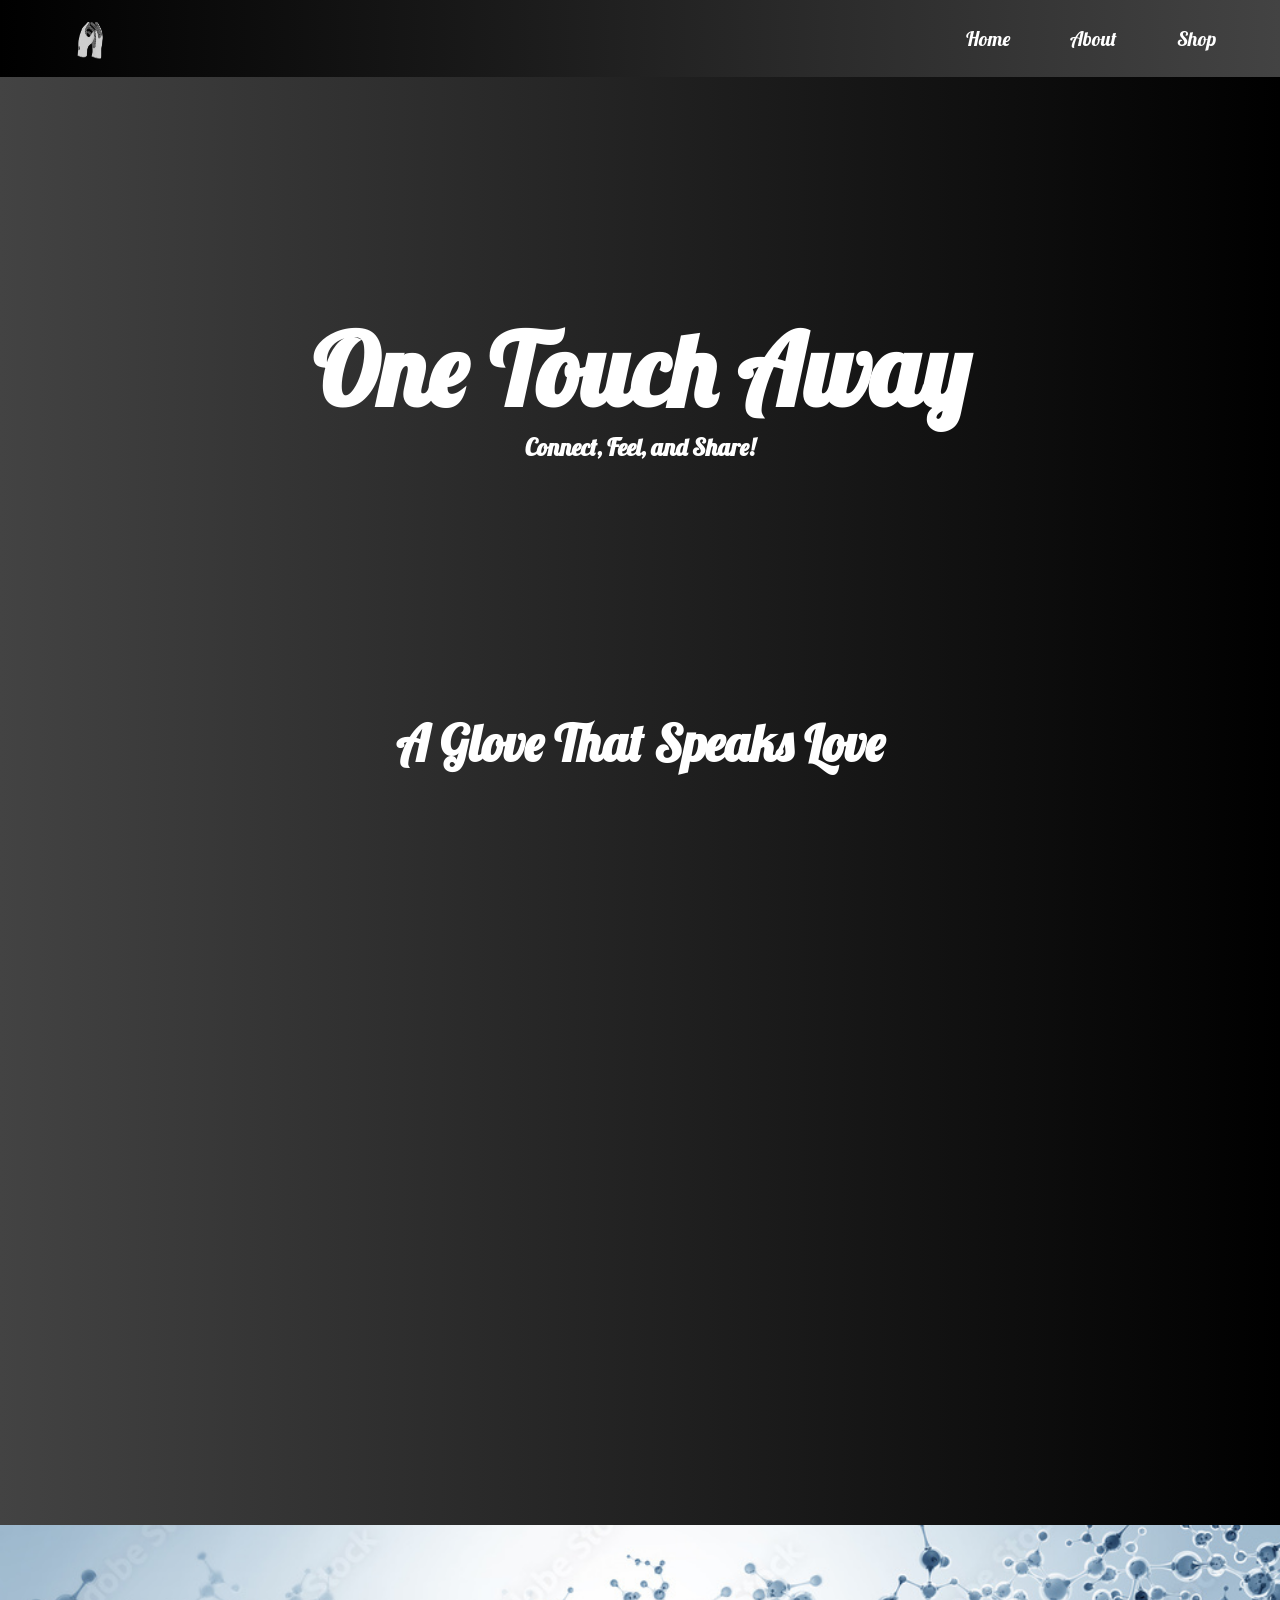
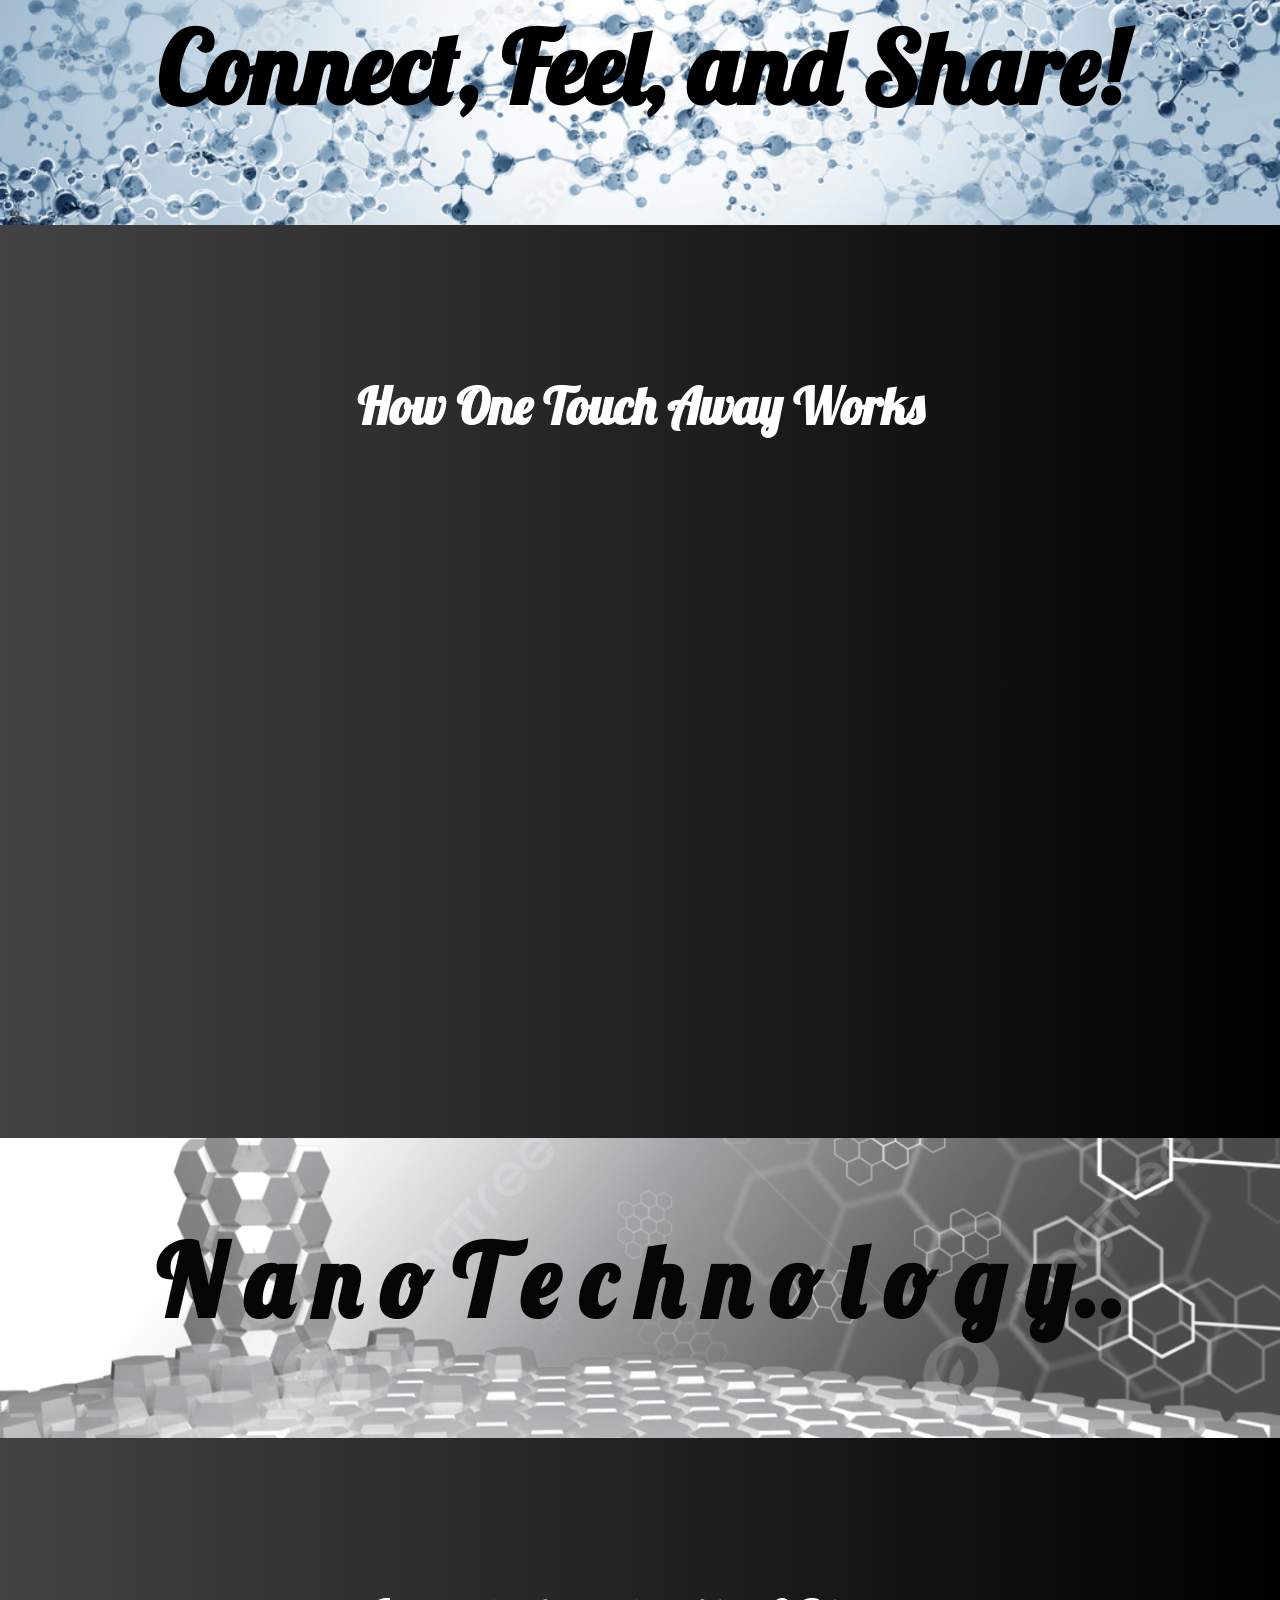
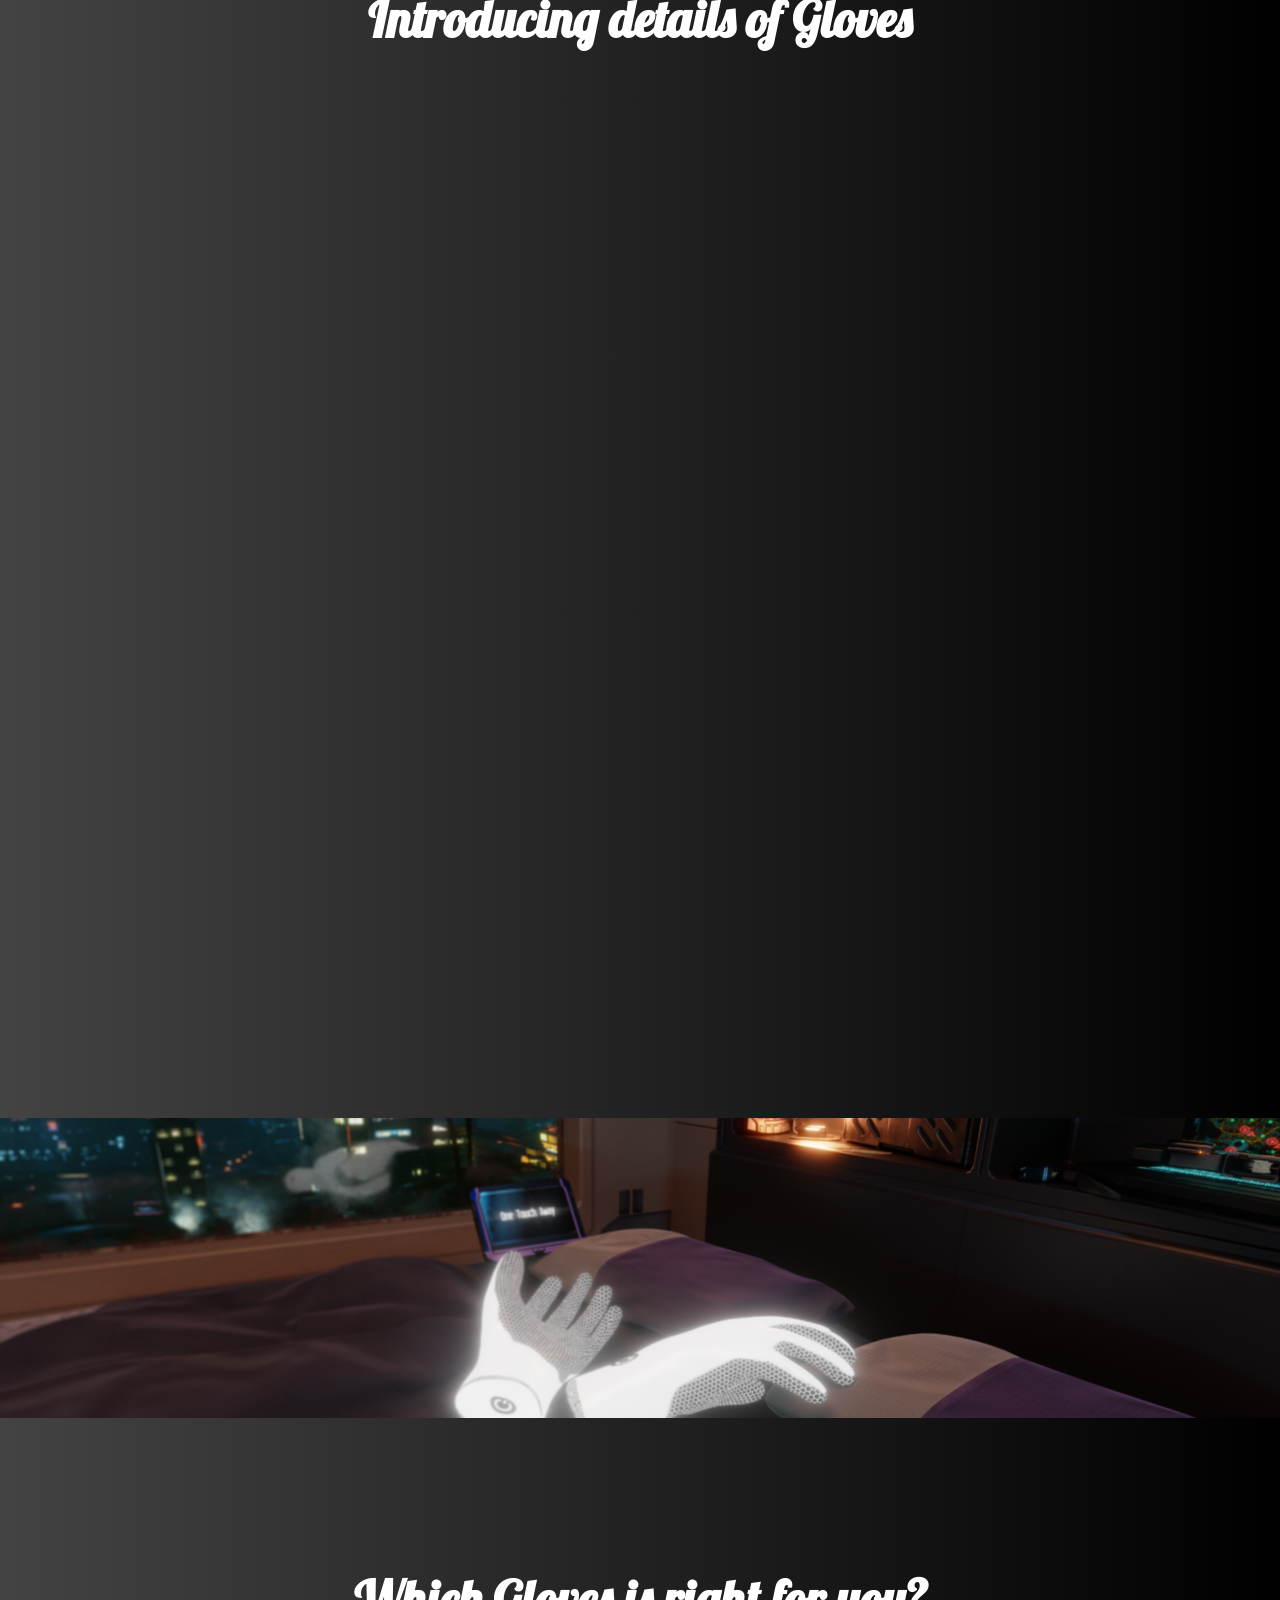
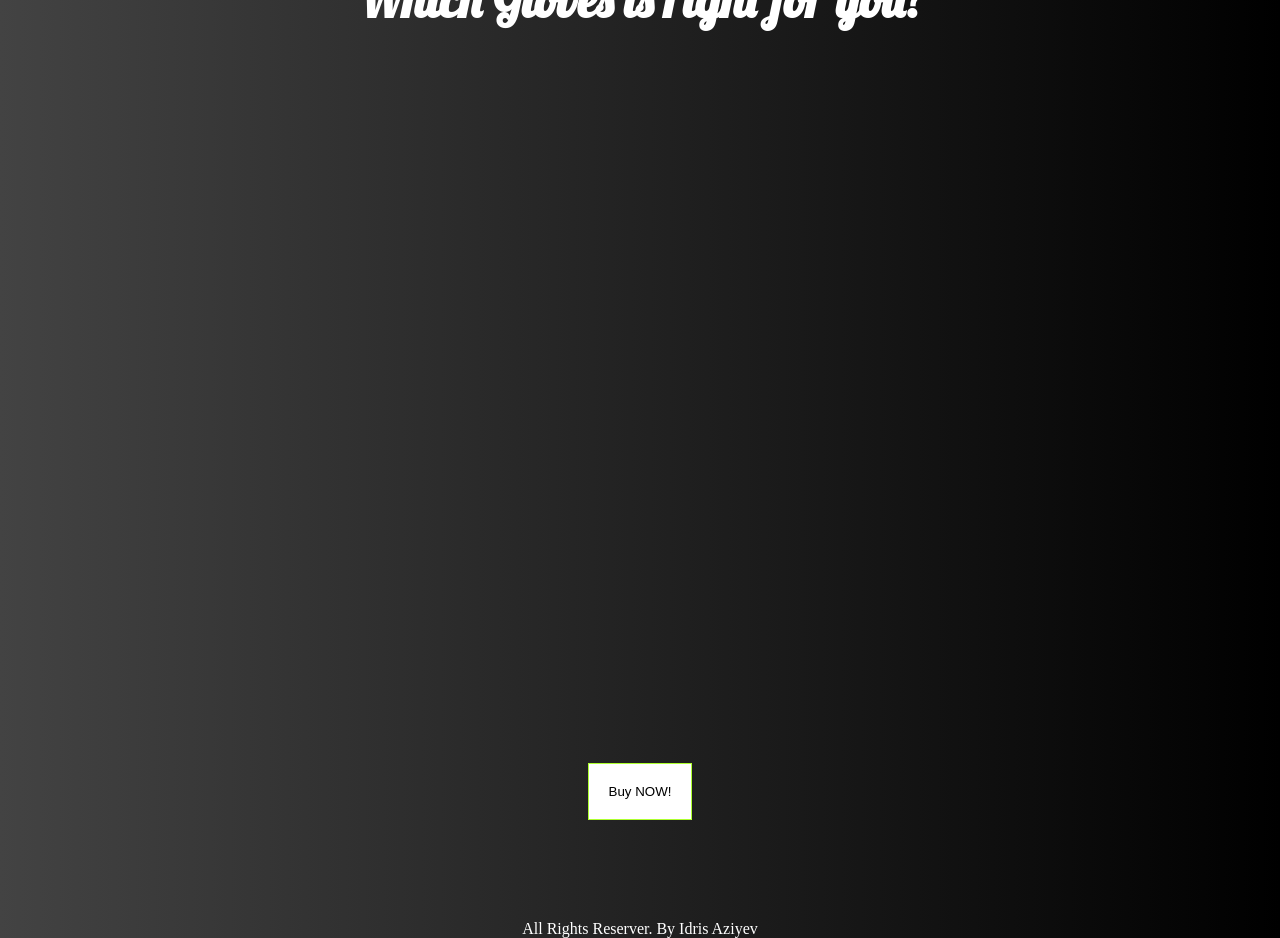
<file: index.html>
<!DOCTYPE html>
<html lang="en">
<head>
    <meta charset="UTF-8">
    <meta name="viewport" content="width=device-width, initial-scale=1.0">
    <title>One Touch Away</title>
    <link rel="stylesheet" href="./reset.css">
    <link rel="stylesheet" href="./assets/scss/style.css">
    <link href="https://fonts.googleapis.com/css2?family=Lobster&display=swap" rel="stylesheet">
    <link href="https://unpkg.com/aos@2.3.1/dist/aos.css" rel="stylesheet">
    <link rel="stylesheet" href="https://cdnjs.cloudflare.com/ajax/libs/font-awesome/6.5.1/css/all.min.css" integrity="sha512-DTOQO9RWCH3ppGqcWaEA1BIZOC6xxalwEsw9c2QQeAIftl+Vegovlnee1c9QX4TctnWMn13TZye+giMm8e2LwA==" crossorigin="anonymous" referrerpolicy="no-referrer" />
</head>
<body >
   <header class="">
    <div class="header container">
        <div class="logo">
            <img src="./assets/img/gloves.png" alt="">
        </div>
        <nav>
            <ul>
                <li>
                    <a href="">Home</a>
                </li>
                <li>
                    <a href="">About</a>
                </li>
                <li>
                    <a href="">Shop</a>
                </li>
            </ul>
        </nav>
    </div>
   </header>    
   <main>
    <section id="section1">
        <div data-aos="fade-up"
        data-aos-duration="3000" class="container">
            <h1>One Touch Away</h1>
            <h2 data-aos="fade-up"
            data-aos-duration="4000"> Connect, Feel, and Share!</h2>
        </div>
    </section>
    <section id="section2">
        
        <div class="container">
            <h1 class="main-t"> A Glove That Speaks Love</h1>
            <div class="box">
                <div data-aos="fade-up"
                data-aos-duration="5000"  class="left">
                    
                    <img src="./assets/img/gloves.png" alt="">
                </div>
                <div data-aos="fade-down"
                data-aos-duration="3000" class="right">
                    
                    <p>It is a glove that will help people who are in long-distance relationships and people who sometimes need that little touch from their loved ones. It is going to be something that reminds people that they are not alone. We all tend to feel overwhelmed and stressed because of our daily life schedules and tasks. </p>
                </div>
            </div>
        </div>
    </section>
    <section id="banner2">
        <h1>Connect, Feel, and Share!</h1>
    </section>
    <section id="section3">
        
        <div class="container">
            <h1 class="main-t"> How One Touch Away Works</h1>
            <div data-aos="fade-up"
            data-aos-duration="3000" class="box">
                
                <div data-aos="fade-up"
                data-aos-duration="4000" class="right">
                    
                    <p>After you purchase the gloves through our website you will receive a code to download the app for free , but if you don’t purchase the glove from the website you can buy the app for 5 dollars then you will receive a discount on the shop inside the app for the gloves, then you will need to make an account, turn your Bluetooth on and go back to the app and pair it to your account, once both individuals do that one of you need to send a pairing request. </p>
                </div>
                <div data-aos="fade-down"
                data-aos-duration="3000" class="left">
                    
                    <ul>
                        <li>Purchase Gloves  </li>
                        <li>Download App  </li>
                        <li>Create Account or Sign In if you have </li>
                        <li>Turn On Bluetooth on your device </li>
                        <li>Go Back to the App & pair it to your account</li>
                        <li>Send Pairing Request to your Partner</li>
                        
                    </ul>
                </div>
            </div>
        </div>
    </section>
    <section id="banner">
        <h1>N a n o     T e c h n o l o g y..</h1>
    </section>
    <section id="section4">
        
        <div class="container">
            <h1 class="main-t">Introducing details of Gloves</h1>
            <div  class="box">
                <div  data-aos="fade-up"
     data-aos-duration="2000"  class="box-mini"> <img src="./assets/img/612T5Vyu4yL._AC_UF1000_1000_QL80_-removebg-preview.png" alt=""><p>High quality leather</p></div>
                <div  data-aos="fade-up"
     data-aos-duration="2500"  class="box-mini"> <img src="./assets/img/Rendering_All_CMYK_v2-removebg-preview.png" alt=""><p>Nano pads inside the palm</p></div>
                <div  data-aos="fade-up"
     data-aos-duration="3000"  class="box-mini"> <img src="./assets/img/spectrum-spirograph-1088425_1280.png" alt=""><p>Option to choose your style</p></div>
                <div  data-aos="fade-up"
     data-aos-duration="4000"  class="box-mini"> <img src="./assets/img/IMG_20190216_072957_274_1024x-removebg-preview.png" alt=""><p>Put your name on the wrist</p></div>
                <div   data-aos="fade-up"
     data-aos-duration="4500" class="box-mini"> <img src="./assets/img/1200x630wa-removebg-preview.png" alt=""><h1>Up to 24 Hours <br>Battery Life per charge</h1><p>More time to use <br> more feelings -_-</p></div>
                <div  data-aos="fade-up"
     data-aos-duration="5000"  class="box-mini"> <img src="./assets/img/FastCharge_Logo_positive_full_colour-removebg-preview.png" alt=""><h1>30 mins to 50% Battery life</h1><p>3 hours full charge <br>wait more for more using</p></div>
                
               
                
            </div>
        </div>
    </section>
    <section id="banner3">
        
    </section>
    <section id="section5">
        
        <div class="container">
            <h1 class="main-t">Which Gloves is right for you?</h1>
            <div class="box">
                <div data-aos="fade-up"
     data-aos-duration="2000" class="box-mini"> <img style="width: 50%;" src="./assets/img/gloves.png" alt=""><p>Water Resistance# <br>Size: S </p></div>
                <div data-aos="fade-up"
     data-aos-duration="2500" class="box-mini"> <img style="width: 75%;" src="./assets/img/gloves.png" alt=""><p>Water Resistance# <br>Size: M </p></div>
                <div data-aos="fade-up"
     data-aos-duration="3000" class="box-mini"> <img style="width: 100%;" src="./assets/img/gloves.png" alt=""><p>Water Resistance# <br>Size: L </p></div>
                
                
                
               
                
            </div>
        </div>
    </section>
    <section id="section5">
        
        <div style="display: flex; justify-content: center;" class="container">
            
            
                    <button style="padding: 20px; background-color: white; border: 1px solid greenyellow; color: black;">Buy NOW!</button>
            
        </div>
    </section>
    
   </main>
<footer style="text-align: center;">All Rights Reserver. By Idris Aziyev</footer>
    <script src="https://unpkg.com/aos@2.3.1/dist/aos.js"></script>
    
    <script>
        AOS.init();
      </script>
</body>
</html>
</file>
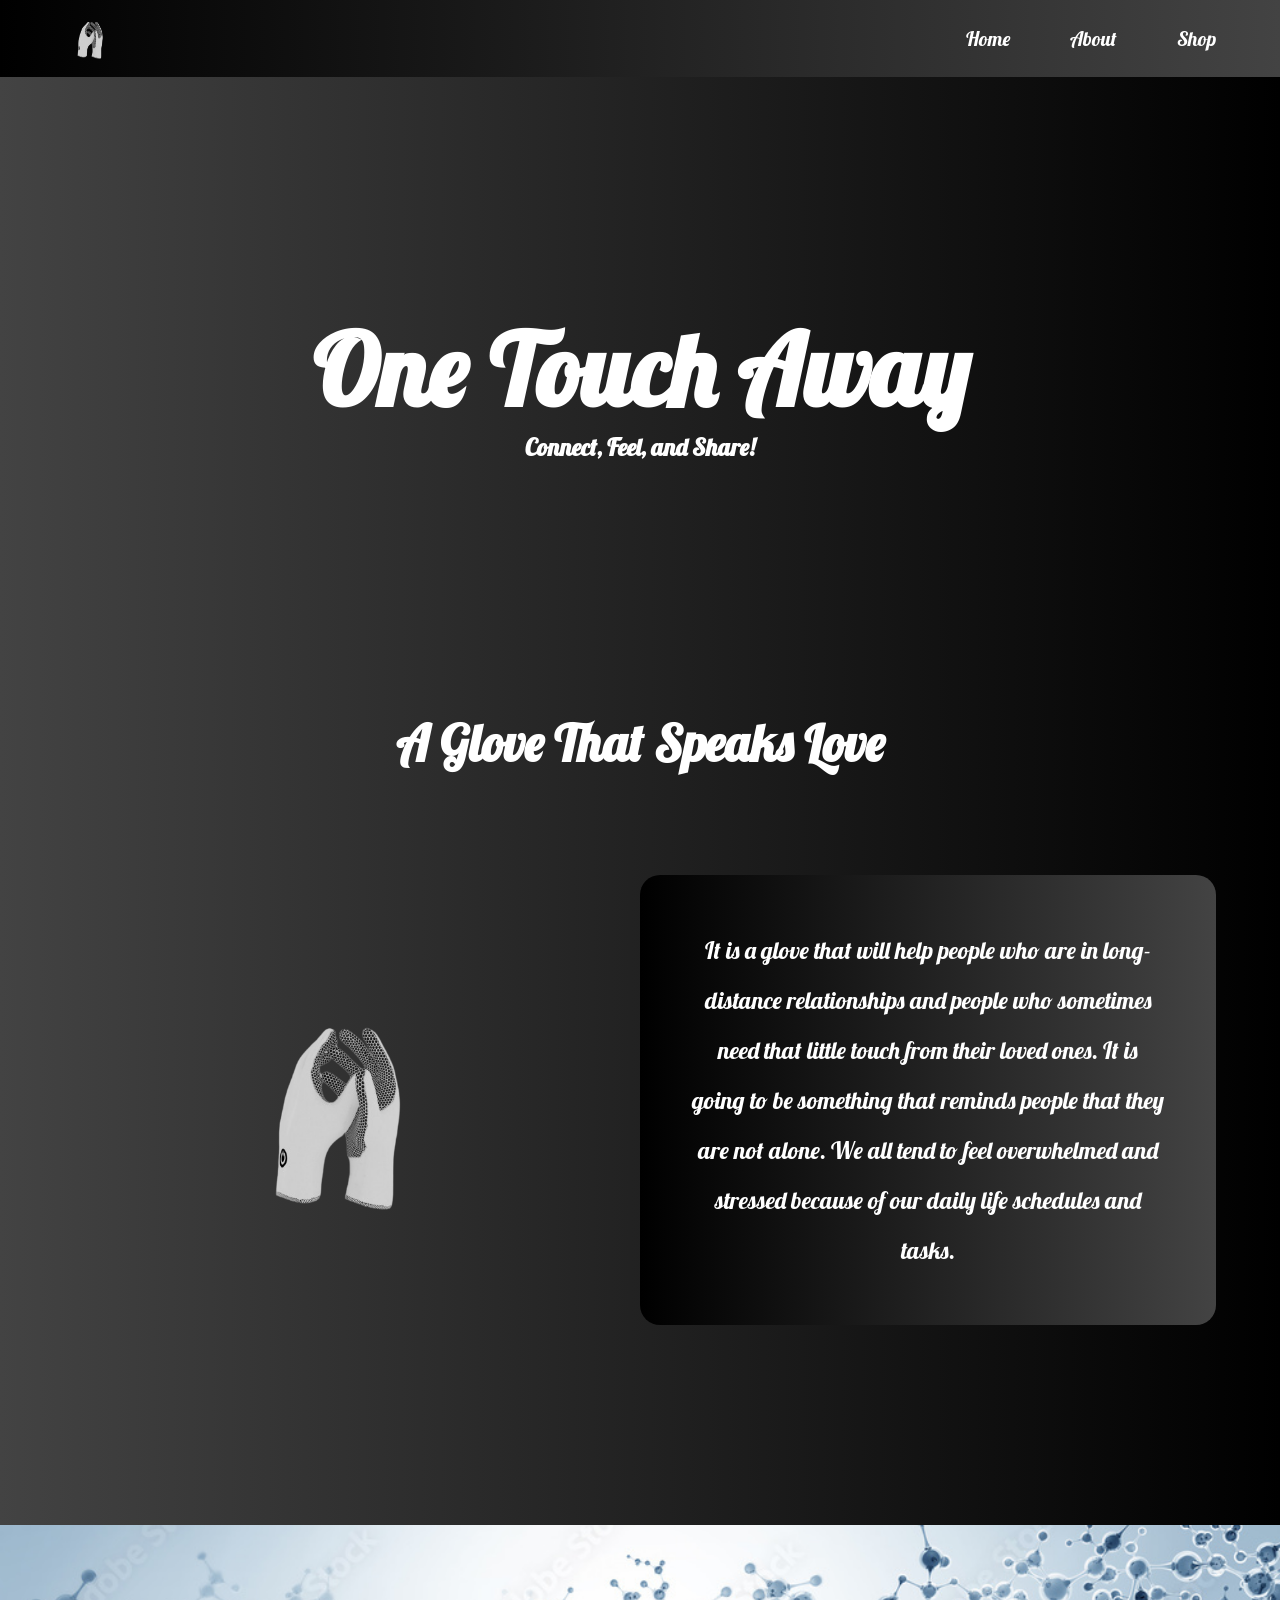
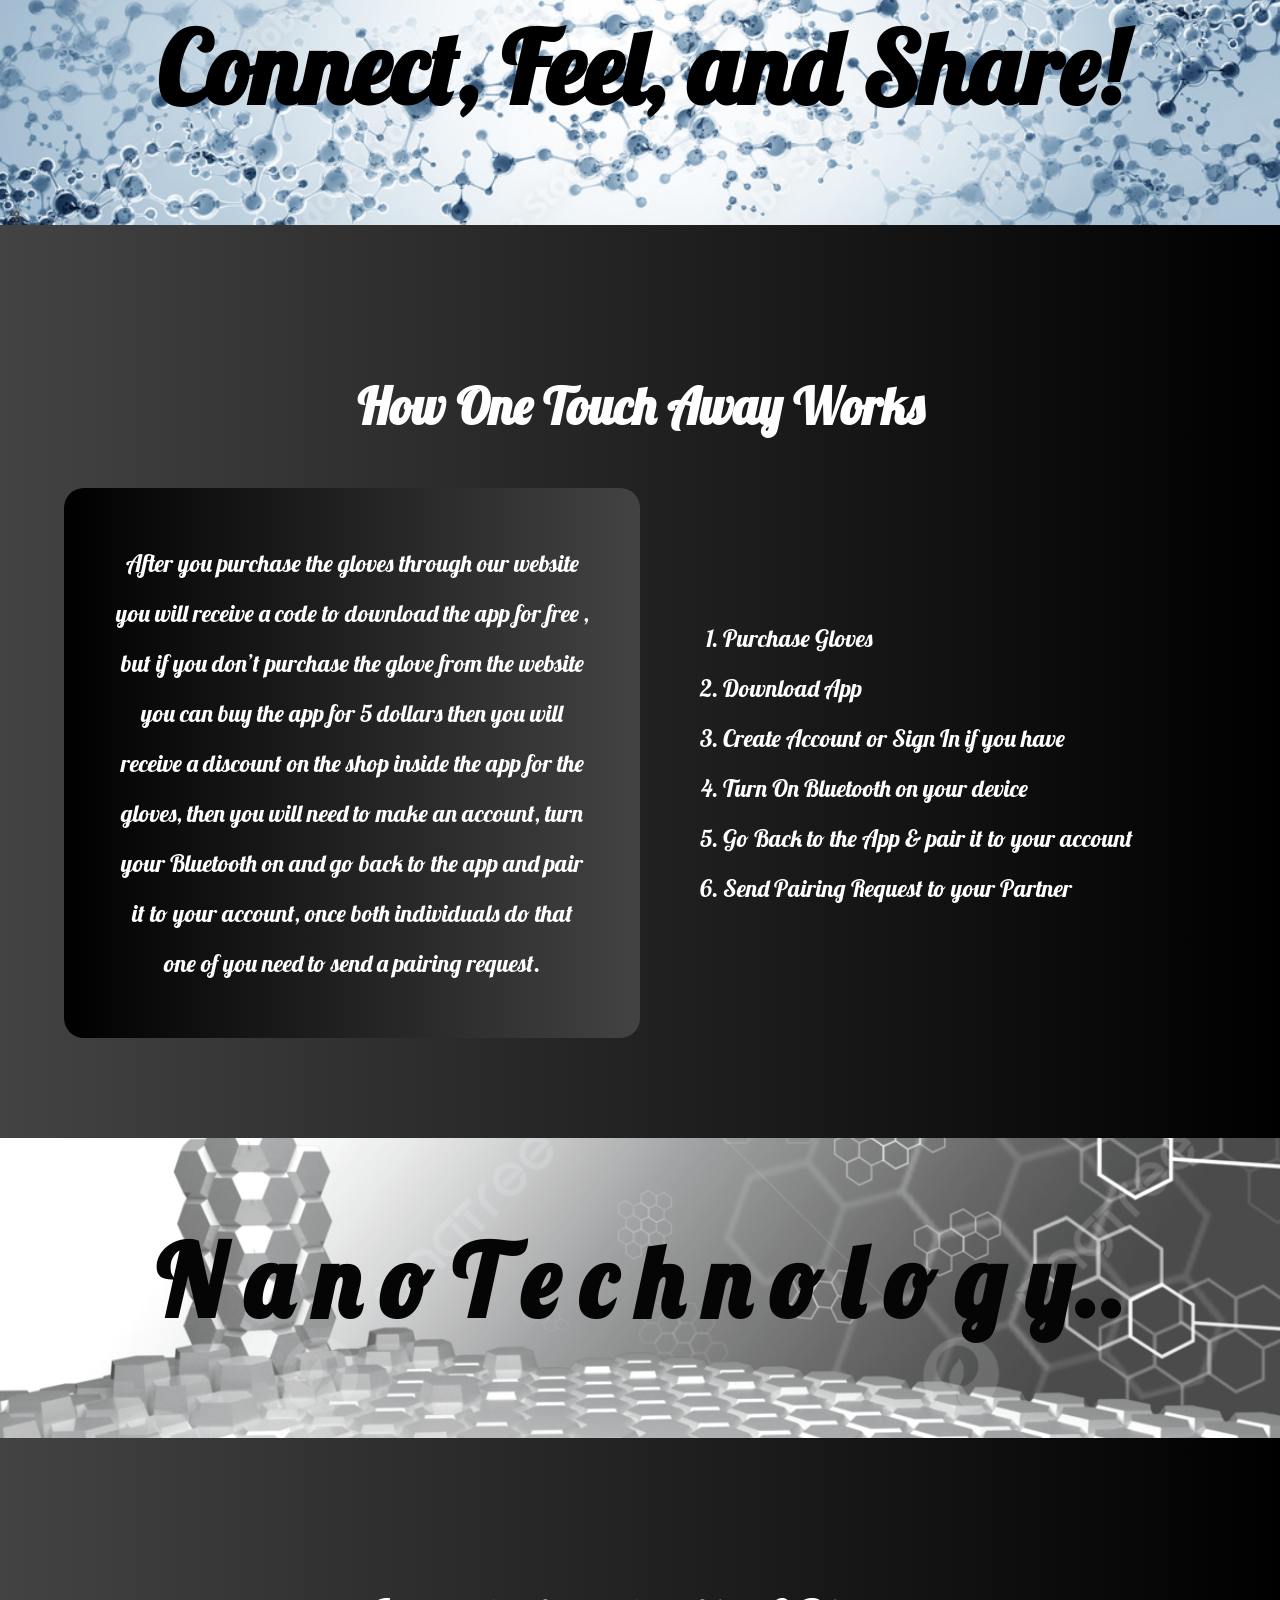
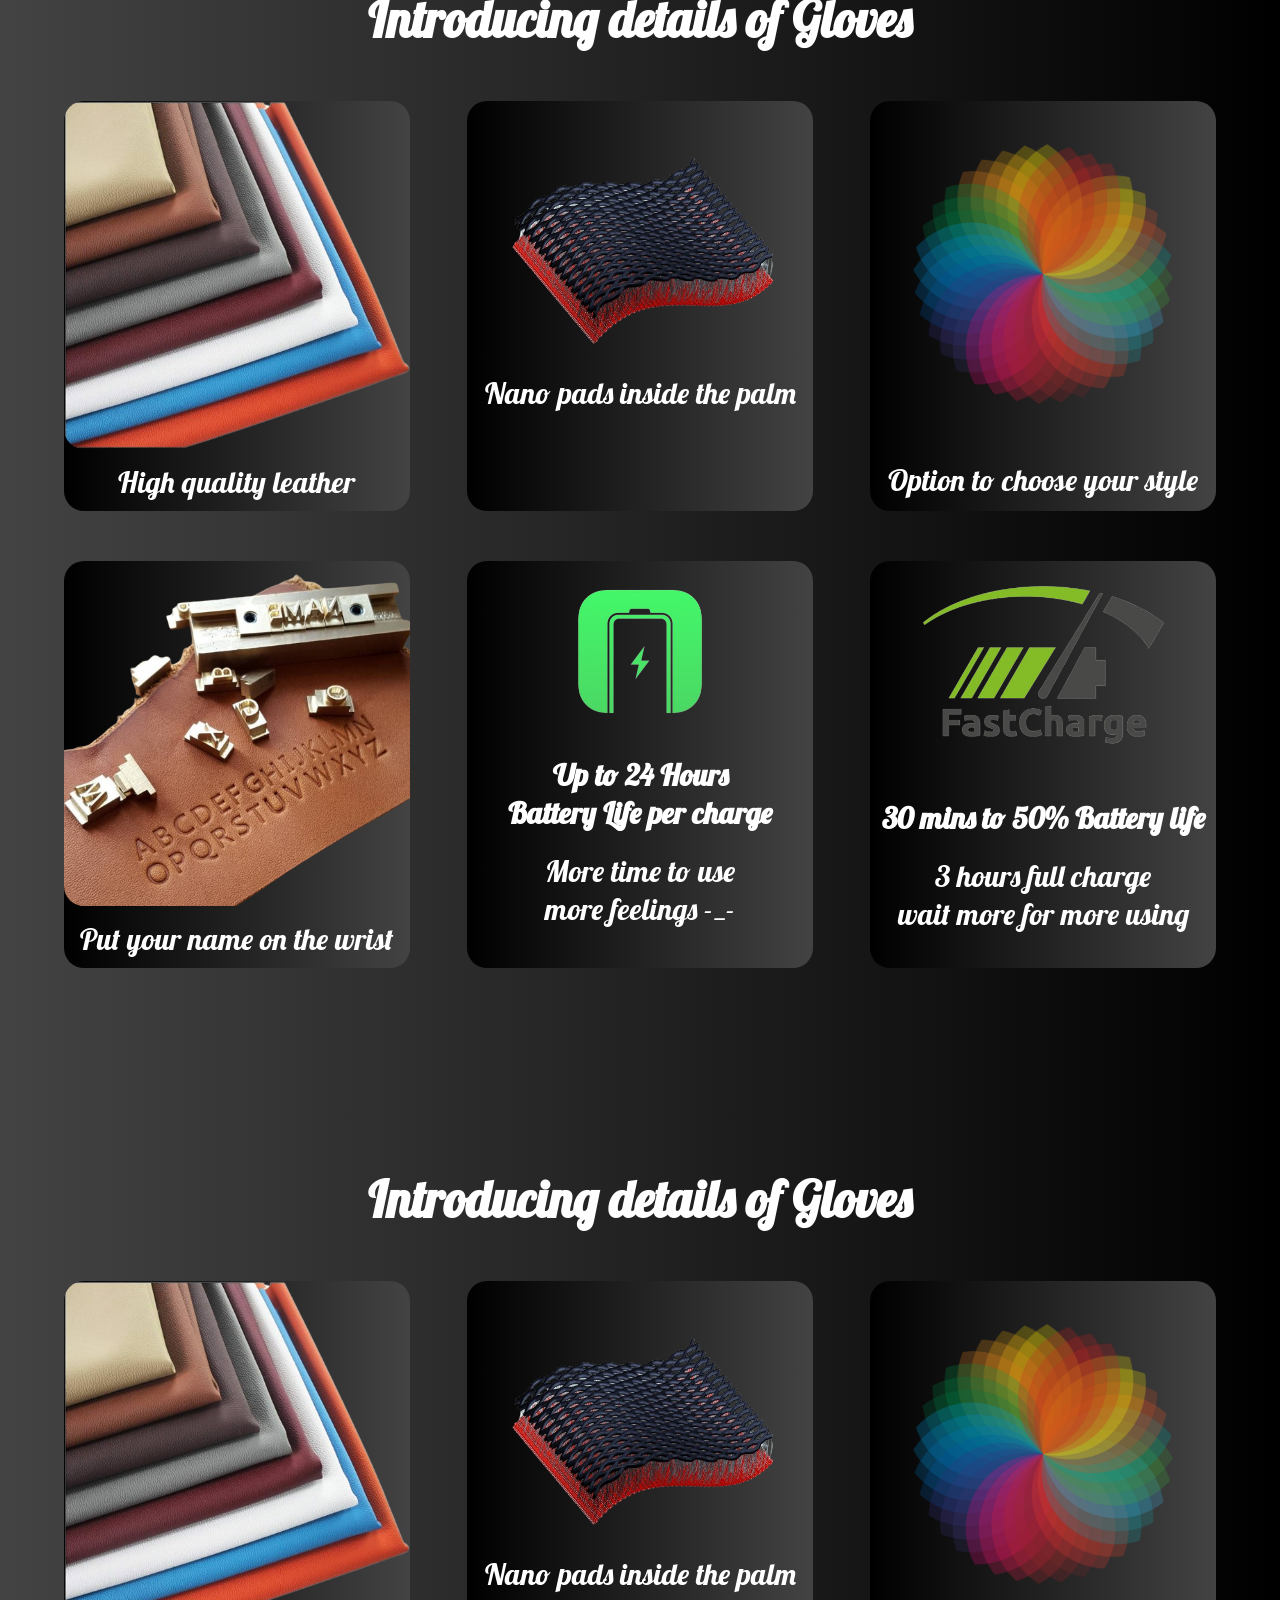
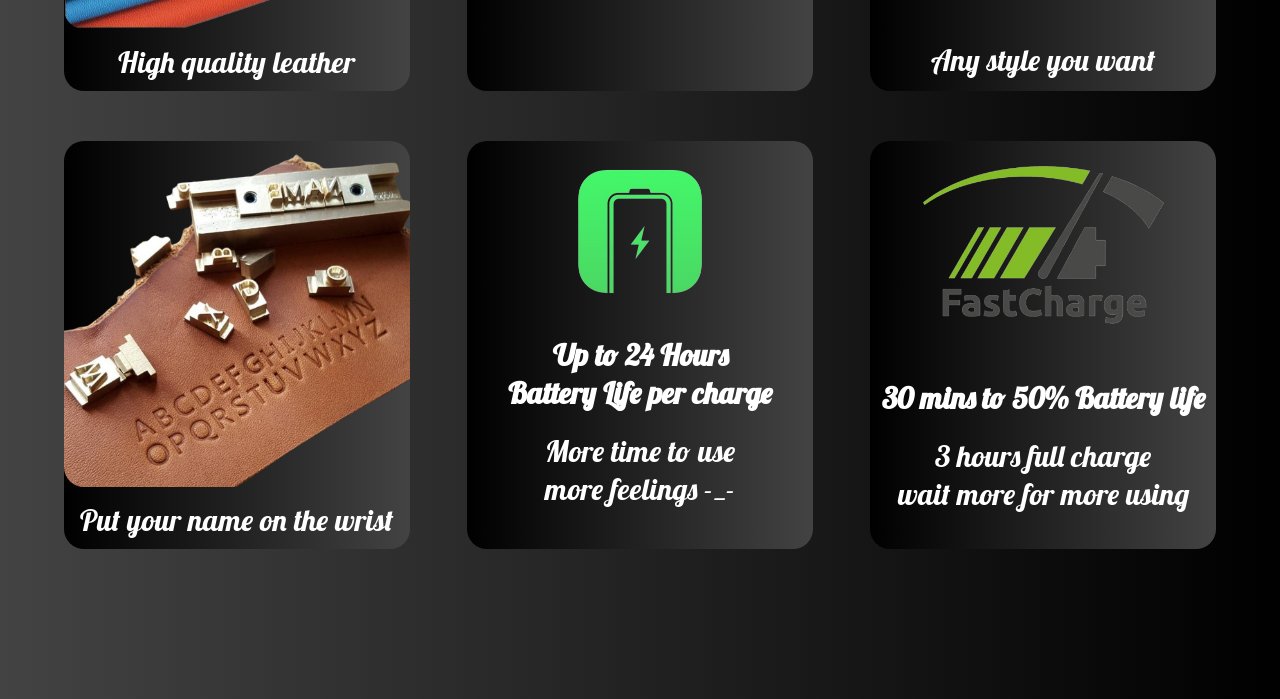
<file: One-Touch-Away/index.html>
<!DOCTYPE html>
<html lang="en">
<head>
    <meta charset="UTF-8">
    <meta name="viewport" content="width=device-width, initial-scale=1.0">
    <title>One Touch Away</title>
    <link rel="stylesheet" href="./reset.css">
    <link rel="stylesheet" href="./assets/scss/style.css">
    <link href="https://fonts.googleapis.com/css2?family=Lobster&display=swap" rel="stylesheet">
    <link href="https://unpkg.com/aos@2.3.1/dist/aos.css" rel="stylesheet">
    <link rel="stylesheet" href="https://cdnjs.cloudflare.com/ajax/libs/font-awesome/6.5.1/css/all.min.css" integrity="sha512-DTOQO9RWCH3ppGqcWaEA1BIZOC6xxalwEsw9c2QQeAIftl+Vegovlnee1c9QX4TctnWMn13TZye+giMm8e2LwA==" crossorigin="anonymous" referrerpolicy="no-referrer" />
</head>
<body >
   <header class="">
    <div class="header container">
        <div class="logo">
            <img src="./assets/img/gloves.png" alt="">
        </div>
        <nav>
            <ul>
                <li>
                    <a href="">Home</a>
                </li>
                <li>
                    <a href="">About</a>
                </li>
                <li>
                    <a href="">Shop</a>
                </li>
            </ul>
        </nav>
    </div>
   </header>    
   <main>
    <section id="section1">
        <div class="container">
            <h1>One Touch Away</h1>
            <h2> Connect, Feel, and Share!</h2>
        </div>
    </section>
    <section id="section2">
        
        <div class="container">
            <h1 class="main-t"> A Glove That Speaks Love</h1>
            <div class="box">
                <div class="left">
                    
                    <img src="./assets/img/gloves.png" alt="">
                </div>
                <div class="right">
                    
                    <p>It is a glove that will help people who are in long-distance relationships and people who sometimes need that little touch from their loved ones. It is going to be something that reminds people that they are not alone. We all tend to feel overwhelmed and stressed because of our daily life schedules and tasks. </p>
                </div>
            </div>
        </div>
    </section>
    <section id="banner2">
        <h1>Connect, Feel, and Share!</h1>
    </section>
    <section id="section3">
        
        <div class="container">
            <h1 class="main-t"> How One Touch Away Works</h1>
            <div class="box">
                
                <div class="right">
                    
                    <p>After you purchase the gloves through our website you will receive a code to download the app for free , but if you don’t purchase the glove from the website you can buy the app for 5 dollars then you will receive a discount on the shop inside the app for the gloves, then you will need to make an account, turn your Bluetooth on and go back to the app and pair it to your account, once both individuals do that one of you need to send a pairing request. </p>
                </div>
                <div class="left">
                    
                    <ul>
                        <li>Purchase Gloves  </li>
                        <li>Download App  </li>
                        <li>Create Account or Sign In if you have </li>
                        <li>Turn On Bluetooth on your device </li>
                        <li>Go Back to the App & pair it to your account</li>
                        <li>Send Pairing Request to your Partner</li>
                        
                    </ul>
                </div>
            </div>
        </div>
    </section>
    <section id="banner">
        <h1>N a n o     T e c h n o l o g y..</h1>
    </section>
    <section id="section4">
        
        <div class="container">
            <h1 class="main-t">Introducing details of Gloves</h1>
            <div class="box">
                <div class="box-mini"> <img src="./assets/img/612T5Vyu4yL._AC_UF1000_1000_QL80_-removebg-preview.png" alt=""><p>High quality leather</p></div>
                <div class="box-mini"> <img src="./assets/img/Rendering_All_CMYK_v2-removebg-preview.png" alt=""><p>Nano pads inside the palm</p></div>
                <div class="box-mini"> <img src="./assets/img/spectrum-spirograph-1088425_1280.png" alt=""><p>Option to choose your style</p></div>
                <div class="box-mini"> <img src="./assets/img/IMG_20190216_072957_274_1024x-removebg-preview.png" alt=""><p>Put your name on the wrist</p></div>
                <div class="box-mini"> <img src="./assets/img/1200x630wa-removebg-preview.png" alt=""><h1>Up to 24 Hours <br>Battery Life per charge</h1><p>More time to use <br> more feelings -_-</p></div>
                <div class="box-mini"> <img src="./assets/img/FastCharge_Logo_positive_full_colour-removebg-preview.png" alt=""><h1>30 mins to 50% Battery life</h1><p>3 hours full charge <br>wait more for more using</p></div>
                
               
                
            </div>
        </div>
    </section>
    <section id="section5">
        
        <div class="container">
            <h1 class="main-t">Introducing details of Gloves</h1>
            <div class="box">
                <div class="box-mini"> <img src="./assets/img/612T5Vyu4yL._AC_UF1000_1000_QL80_-removebg-preview.png" alt=""><p>High quality leather </p></div>
                <div class="box-mini"> <img src="./assets/img/Rendering_All_CMYK_v2-removebg-preview.png" alt=""><p>Nano pads inside the palm</p></div>
                <div class="box-mini"> <img src="./assets/img/spectrum-spirograph-1088425_1280.png" alt=""><p>Any style you want</p></div>
                <div class="box-mini"> <img src="./assets/img/IMG_20190216_072957_274_1024x-removebg-preview.png" alt=""><p>Put your name on the wrist</p></div>
                <div class="box-mini"> <img src="./assets/img/1200x630wa-removebg-preview.png" alt=""><h1>Up to 24 Hours <br>Battery Life per charge</h1><p>More time to use <br> more feelings -_-</p></div>
                <div class="box-mini"> <img src="./assets/img/FastCharge_Logo_positive_full_colour-removebg-preview.png" alt=""><h1>30 mins to 50% Battery life</h1><p>3 hours full charge <br>wait more for more using</p></div>
                
               
                
            </div>
        </div>
    </section>
   </main>

    <script src="https://unpkg.com/aos@2.3.1/dist/aos.js"></script>
    <script>
        AOS.init();
      </script>
</body>
</html>
</file>
<file: assets/scss/style.css>
header {
  background: #000000; /* fallback for old browsers */ /* Chrome 10-25, Safari 5.1-6 */
  background: linear-gradient(to left, #434343, #000000); /* W3C, IE 10+/ Edge, Firefox 16+, Chrome 26+, Opera 12+, Safari 7+ */
}
header .header {
  display: flex;
  justify-content: space-between;
  align-items: center;
}
header .header img {
  width: 13%;
  transition: 0.4s;
}
header .header img:hover {
  transform: scale(1.4);
  cursor: pointer;
}
header .header nav ul {
  display: flex;
  justify-content: space-between;
}
header .header nav ul li {
  transition: 0.4s;
  margin-left: 60px;
  list-style-type: none;
}
header .header nav ul li a {
  text-decoration: none;
  font-family: "Lobster", sans-serif;
  font-size: 20px;
}
header .header nav ul li:hover {
  transform: scale(1.4);
  cursor: pointer;
}

main #section1 {
  margin-bottom: 200px;
  display: flex;
  justify-content: center;
  align-items: center;
}
main #section1 .container {
  text-align: center;
}
main #section1 .container h1 {
  margin-top: 20%;
  font-family: "Lobster", sans-serif;
  font-size: 100px;
}
main #section1 .container h2 {
  font-family: "Lobster", sans-serif;
}
main #section2 {
  margin: 100px 0px;
  display: flex;
  justify-content: center;
  align-items: center;
}
main #section2 .container .main-t {
  font-size: 50px;
  text-align: center;
  margin-top: 50px;
  font-family: "Lobster", sans-serif;
}
main #section2 .container .box {
  margin: 100px 0px;
  display: flex;
  justify-content: space-between;
  flex-wrap: wrap;
}
main #section2 .container .box .left {
  width: 50%;
  display: flex;
  justify-content: center;
  align-items: center;
  text-align: center;
}
main #section2 .container .box .left img {
  width: 50%;
  animation-name: glovess;
  animation-duration: 6s;
  transition: 0.4s;
  animation-iteration-count: infinite;
}
main #section2 .container .box .left img:hover {
  transform: scale(1.2);
}
main #section2 .container .box .right {
  border-radius: 20px;
  padding: 50px;
  background: #000000; /* fallback for old browsers */ /* Chrome 10-25, Safari 5.1-6 */
  background: linear-gradient(to left, #434343, #000000); /* W3C, IE 10+/ Edge, Firefox 16+, Chrome 26+, Opera 12+, Safari 7+ */
  width: 50%;
  text-align: center;
}
main #section2 .container .box .right h1 {
  margin-bottom: 3%;
  font-family: "Lobster", sans-serif;
}
main #section2 .container .box .right p {
  font-family: "Lobster", sans-serif;
  line-height: 50px;
  font-size: 24px;
}
main #banner {
  background-image: url(../img/pngtree-nanotechnology-background-design-picture-image_1619095.jpg);
  width: 100%;
  height: 300px;
  background-position: center;
  background-repeat: no-repeat;
  background-size: cover;
  text-align: center;
}
main #banner h1 {
  padding-top: 80px;
  text-align: center;
  font-size: 100px;
  color: #050505;
  font-family: "Lobster", sans-serif;
}
main #banner2 {
  background-image: url(../img/1000_F_390323588_dnNKkunJHY0NAdS2FNHHxOYjkbYmSTjw.jpg);
  width: 100%;
  height: 300px;
  background-position: center;
  background-repeat: no-repeat;
  background-size: cover;
  text-align: center;
}
main #banner2 h1 {
  padding-top: 80px;
  text-align: center;
  font-size: 100px;
  color: black;
  font-family: "Lobster", sans-serif;
}
main #section3 {
  margin: 100px 0px;
  display: flex;
  justify-content: center;
  align-items: center;
}
main #section3 .container .main-t {
  font-size: 50px;
  text-align: center;
  margin: 50px 0px;
  font-family: "Lobster", sans-serif;
}
main #section3 .container .box {
  margin-top: 50px;
  display: flex;
  justify-content: space-between;
  flex-wrap: wrap;
}
main #section3 .container .box .left {
  width: 50%;
  display: flex;
  justify-content: center;
  align-items: center;
}
main #section3 .container .box .left ul {
  list-style-type: decimal;
}
main #section3 .container .box .left ul li {
  margin: 20px 0px;
  font-family: "Lobster", sans-serif;
  font-size: 24px;
}
main #section3 .container .box .right {
  border-radius: 20px;
  padding: 50px;
  background: #000000; /* fallback for old browsers */ /* Chrome 10-25, Safari 5.1-6 */
  background: linear-gradient(to left, #434343, #000000); /* W3C, IE 10+/ Edge, Firefox 16+, Chrome 26+, Opera 12+, Safari 7+ */
  width: 50%;
  text-align: center;
}
main #section3 .container .box .right h1 {
  margin-bottom: 3%;
  font-family: "Lobster", sans-serif;
}
main #section3 .container .box .right p {
  font-family: "Lobster", sans-serif;
  line-height: 50px;
  font-size: 24px;
}
main #section4 {
  margin: 100px 0px;
  display: flex;
  justify-content: center;
  align-items: center;
}
main #section4 .container .main-t {
  font-size: 50px;
  text-align: center;
  margin: 50px 0px;
  font-family: "Lobster", sans-serif;
}
main #section4 .container .box {
  margin-top: 50px;
  display: flex;
  justify-content: space-between;
  flex-wrap: wrap;
}
main #section4 .container .box .box-mini {
  margin-bottom: 50px;
  width: 30%;
  background: #000000; /* fallback for old browsers */ /* Chrome 10-25, Safari 5.1-6 */
  background: linear-gradient(to left, #434343, #000000); /* W3C, IE 10+/ Edge, Firefox 16+, Chrome 26+, Opera 12+, Safari 7+ */
  border-radius: 20px;
  text-align: center;
}
main #section4 .container .box .box-mini img {
  width: 100%;
  border-radius: 20px;
}
main #section4 .container .box .box-mini h1 {
  font-family: "Lobster", sans-serif;
  font-size: 30px;
  padding: 10px 0px;
  color: white;
}
main #section4 .container .box .box-mini p {
  font-family: "Lobster", sans-serif;
  font-size: 30px;
  padding: 10px 0px;
  color: white;
}
main #section5 {
  margin: 100px 0px;
  display: flex;
  justify-content: center;
  align-items: center;
}
main #section5 .container .main-t {
  font-size: 50px;
  text-align: center;
  margin: 50px 0px;
  font-family: "Lobster", sans-serif;
}
main #section5 .container .box {
  margin-top: 50px;
  display: flex;
  justify-content: space-between;
  flex-wrap: wrap;
}
main #section5 .container .box .box-mini {
  margin-bottom: 50px;
  width: 30%;
  background: #000000; /* fallback for old browsers */ /* Chrome 10-25, Safari 5.1-6 */
  background: linear-gradient(to left, #434343, #000000); /* W3C, IE 10+/ Edge, Firefox 16+, Chrome 26+, Opera 12+, Safari 7+ */
  border-radius: 20px;
  text-align: center;
}
main #section5 .container .box .box-mini img {
  border-radius: 20px;
  animation-name: glovess;
  animation-duration: 6s;
  transition: 0.4s;
  animation-iteration-count: infinite;
}
main #section5 .container .box .box-mini img:hover {
  transform: scale(1.2);
}
main #section5 .container .box .box-mini h1 {
  font-family: "Lobster", sans-serif;
  font-size: 30px;
  padding: 10px 0px;
  color: white;
}
main #section5 .container .box .box-mini p {
  font-family: "Lobster", sans-serif;
  font-size: 30px;
  padding: 10px 0px;
  color: white;
}
main #banner3 {
  background-image: url(../img/salkitty.png);
  width: 100%;
  height: 300px;
  background-position: center;
  background-repeat: no-repeat;
  background-size: cover;
  text-align: center;
}
main #banner3 h1 {
  padding-top: 80px;
  text-align: center;
  font-size: 100px;
  color: white;
  font-family: "Lobster", sans-serif;
}
</file>
<file: One-Touch-Away/assets/scss/style.css>
header {
  background: #000000; /* fallback for old browsers */ /* Chrome 10-25, Safari 5.1-6 */
  background: linear-gradient(to left, #434343, #000000); /* W3C, IE 10+/ Edge, Firefox 16+, Chrome 26+, Opera 12+, Safari 7+ */
}
header .header {
  display: flex;
  justify-content: space-between;
  align-items: center;
}
header .header img {
  width: 13%;
  transition: 0.4s;
}
header .header img:hover {
  transform: scale(1.4);
  cursor: pointer;
}
header .header nav ul {
  display: flex;
  justify-content: space-between;
}
header .header nav ul li {
  transition: 0.4s;
  margin-left: 60px;
  list-style-type: none;
}
header .header nav ul li a {
  text-decoration: none;
  font-family: "Lobster", sans-serif;
  font-size: 20px;
}
header .header nav ul li:hover {
  transform: scale(1.4);
  cursor: pointer;
}

main #section1 {
  margin-bottom: 200px;
  display: flex;
  justify-content: center;
  align-items: center;
}
main #section1 .container {
  text-align: center;
}
main #section1 .container h1 {
  margin-top: 20%;
  font-family: "Lobster", sans-serif;
  font-size: 100px;
}
main #section1 .container h2 {
  font-family: "Lobster", sans-serif;
}
main #section2 {
  margin: 100px 0px;
  display: flex;
  justify-content: center;
  align-items: center;
}
main #section2 .container .main-t {
  font-size: 50px;
  text-align: center;
  margin-top: 50px;
  font-family: "Lobster", sans-serif;
}
main #section2 .container .box {
  margin: 100px 0px;
  display: flex;
  justify-content: space-between;
  flex-wrap: wrap;
}
main #section2 .container .box .left {
  width: 50%;
  display: flex;
  justify-content: center;
  align-items: center;
  text-align: center;
}
main #section2 .container .box .left img {
  width: 50%;
  animation-name: glovess;
  animation-duration: 6s;
  transition: 0.4s;
  animation-iteration-count: infinite;
}
main #section2 .container .box .left img:hover {
  transform: scale(1.2);
}
main #section2 .container .box .right {
  border-radius: 20px;
  padding: 50px;
  background: #000000; /* fallback for old browsers */ /* Chrome 10-25, Safari 5.1-6 */
  background: linear-gradient(to left, #434343, #000000); /* W3C, IE 10+/ Edge, Firefox 16+, Chrome 26+, Opera 12+, Safari 7+ */
  width: 50%;
  text-align: center;
}
main #section2 .container .box .right h1 {
  margin-bottom: 3%;
  font-family: "Lobster", sans-serif;
}
main #section2 .container .box .right p {
  font-family: "Lobster", sans-serif;
  line-height: 50px;
  font-size: 24px;
}
main #banner {
  background-image: url(../img/pngtree-nanotechnology-background-design-picture-image_1619095.jpg);
  width: 100%;
  height: 300px;
  background-position: center;
  background-repeat: no-repeat;
  background-size: cover;
  text-align: center;
}
main #banner h1 {
  padding-top: 80px;
  text-align: center;
  font-size: 100px;
  color: #050505;
  font-family: "Lobster", sans-serif;
}
main #banner2 {
  background-image: url(../img/1000_F_390323588_dnNKkunJHY0NAdS2FNHHxOYjkbYmSTjw.jpg);
  width: 100%;
  height: 300px;
  background-position: center;
  background-repeat: no-repeat;
  background-size: cover;
  text-align: center;
}
main #banner2 h1 {
  padding-top: 80px;
  text-align: center;
  font-size: 100px;
  color: black;
  font-family: "Lobster", sans-serif;
}
main #section3 {
  margin: 100px 0px;
  display: flex;
  justify-content: center;
  align-items: center;
}
main #section3 .container .main-t {
  font-size: 50px;
  text-align: center;
  margin: 50px 0px;
  font-family: "Lobster", sans-serif;
}
main #section3 .container .box {
  margin-top: 50px;
  display: flex;
  justify-content: space-between;
  flex-wrap: wrap;
}
main #section3 .container .box .left {
  width: 50%;
  display: flex;
  justify-content: center;
  align-items: center;
}
main #section3 .container .box .left ul {
  list-style-type: decimal;
}
main #section3 .container .box .left ul li {
  margin: 20px 0px;
  font-family: "Lobster", sans-serif;
  font-size: 24px;
}
main #section3 .container .box .right {
  border-radius: 20px;
  padding: 50px;
  background: #000000; /* fallback for old browsers */ /* Chrome 10-25, Safari 5.1-6 */
  background: linear-gradient(to left, #434343, #000000); /* W3C, IE 10+/ Edge, Firefox 16+, Chrome 26+, Opera 12+, Safari 7+ */
  width: 50%;
  text-align: center;
}
main #section3 .container .box .right h1 {
  margin-bottom: 3%;
  font-family: "Lobster", sans-serif;
}
main #section3 .container .box .right p {
  font-family: "Lobster", sans-serif;
  line-height: 50px;
  font-size: 24px;
}
main #section4 {
  margin: 100px 0px;
  display: flex;
  justify-content: center;
  align-items: center;
}
main #section4 .container .main-t {
  font-size: 50px;
  text-align: center;
  margin: 50px 0px;
  font-family: "Lobster", sans-serif;
}
main #section4 .container .box {
  margin-top: 50px;
  display: flex;
  justify-content: space-between;
  flex-wrap: wrap;
}
main #section4 .container .box .box-mini {
  margin-bottom: 50px;
  width: 30%;
  background: #000000; /* fallback for old browsers */ /* Chrome 10-25, Safari 5.1-6 */
  background: linear-gradient(to left, #434343, #000000); /* W3C, IE 10+/ Edge, Firefox 16+, Chrome 26+, Opera 12+, Safari 7+ */
  border-radius: 20px;
  text-align: center;
}
main #section4 .container .box .box-mini img {
  width: 100%;
  border-radius: 20px;
}
main #section4 .container .box .box-mini h1 {
  font-family: "Lobster", sans-serif;
  font-size: 30px;
  padding: 10px 0px;
  color: white;
}
main #section4 .container .box .box-mini p {
  font-family: "Lobster", sans-serif;
  font-size: 30px;
  padding: 10px 0px;
  color: white;
}
main #section5 {
  margin: 100px 0px;
  display: flex;
  justify-content: center;
  align-items: center;
}
main #section5 .container .main-t {
  font-size: 50px;
  text-align: center;
  margin: 50px 0px;
  font-family: "Lobster", sans-serif;
}
main #section5 .container .box {
  margin-top: 50px;
  display: flex;
  justify-content: space-between;
  flex-wrap: wrap;
}
main #section5 .container .box .box-mini {
  margin-bottom: 50px;
  width: 30%;
  background: #000000; /* fallback for old browsers */ /* Chrome 10-25, Safari 5.1-6 */
  background: linear-gradient(to left, #434343, #000000); /* W3C, IE 10+/ Edge, Firefox 16+, Chrome 26+, Opera 12+, Safari 7+ */
  border-radius: 20px;
  text-align: center;
}
main #section5 .container .box .box-mini img {
  width: 100%;
  border-radius: 20px;
}
main #section5 .container .box .box-mini h1 {
  font-family: "Lobster", sans-serif;
  font-size: 30px;
  padding: 10px 0px;
  color: white;
}
main #section5 .container .box .box-mini p {
  font-family: "Lobster", sans-serif;
  font-size: 30px;
  padding: 10px 0px;
  color: white;
}
</file>
